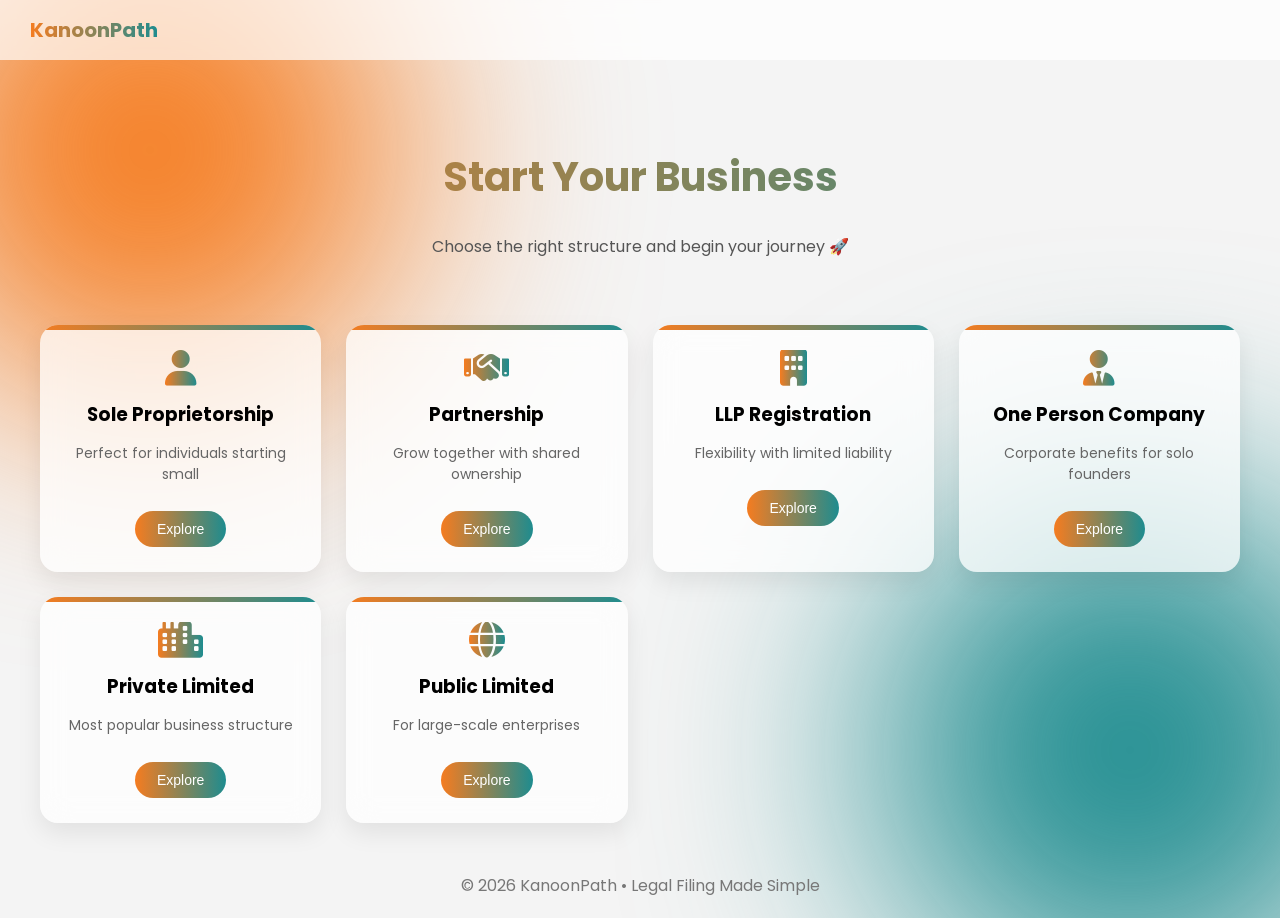
<file: Services/Auditing & Taxation.html>
<!DOCTYPE html>
<html lang="en">
<head>
<meta charset="UTF-8">
<meta name="viewport" content="width=device-width, initial-scale=1.0">
<title>KanoonPath - Start A Business</title>

<link href="https://fonts.googleapis.com/css2?family=Poppins:wght@300;400;500;600;700&display=swap" rel="stylesheet">
<link rel="stylesheet" href="https://cdnjs.cloudflare.com/ajax/libs/font-awesome/6.5.0/css/all.min.css">

<style>

/* ===== GLOBAL ===== */
body {
  margin: 0;
  font-family: 'Poppins', sans-serif;
  background: #f4f4f4;
  overflow-x: hidden;
}

/* ===== ANIMATED BACKGROUND ===== */
body::before, body::after {
  content: "";
  position: fixed;
  width: 500px;
  height: 500px;
  border-radius: 50%;
  filter: blur(120px);
  z-index: -1;
  animation: float 8s infinite alternate ease-in-out;
}

body::before {
  background: #F57C20;
  top: -100px;
  left: -100px;
}

body::after {
  background: #1E8C8F;
  bottom: -100px;
  right: -100px;
}

@keyframes float {
  from { transform: translateY(0px); }
  to { transform: translateY(40px); }
}

/* ===== NAVBAR ===== */
.navbar {
  position: sticky;
  top: 0;
  backdrop-filter: blur(10px);
  background: rgba(255,255,255,0.7);
  padding: 15px 30px;
  display: flex;
  justify-content: space-between;
}

.logo {
  font-weight: 700;
  font-size: 20px;
  background: linear-gradient(90deg,#F57C20,#1E8C8F);
  -webkit-background-clip: text;
  -webkit-text-fill-color: transparent;
}

/* ===== HEADER ===== */
.header {
  text-align: center;
  padding: 60px 20px 20px;
}

.header h1 {
  font-size: 40px;
  font-weight: 700;
  background: linear-gradient(90deg,#F57C20,#1E8C8F);
  -webkit-background-clip: text;
  -webkit-text-fill-color: transparent;
}

.header p {
  color: #555;
}

/* ===== GRID ===== */
.services-container {
  display: grid;
  grid-template-columns: repeat(auto-fit, minmax(260px, 1fr));
  gap: 25px;
  padding: 30px;
  max-width: 1200px;
  margin: auto;
}

/* ===== CARD ===== */
.service-card {
  position: relative;
  background: rgba(255,255,255,0.75);
  backdrop-filter: blur(15px);
  border-radius: 18px;
  padding: 25px;
  text-align: center;
  transition: all 0.4s ease;
  box-shadow: 0 10px 25px rgba(0,0,0,0.08);
  overflow: hidden;
  animation: fadeUp 0.8s ease forwards;
}

/* TOP BAR */
.service-card::before {
  content: "";
  position: absolute;
  top: 0;
  left: 0;
  height: 5px;
  width: 100%;
  background: linear-gradient(90deg,#F57C20,#1E8C8F);
}

/* LIGHT EFFECT */
.service-card::after {
  content: "";
  position: absolute;
  inset: 0;
  background: radial-gradient(circle at var(--x,50%) var(--y,50%), rgba(255,255,255,0.4), transparent 60%);
  opacity: 0;
  transition: 0.3s;
  pointer-events: none; /* <- Add this line */
}

.service-card:hover {
  transform: translateY(-12px) scale(1.03);
  box-shadow: 0 20px 45px rgba(0,0,0,0.18);
}

.service-card:hover::after {
  opacity: 1;
}

/* ===== ICON ===== */
.icon i {
  font-size: 36px;
  background: linear-gradient(90deg,#F57C20,#1E8C8F);
  -webkit-background-clip: text;
  -webkit-text-fill-color: transparent;
  transition: 0.3s;
}

.service-card:hover .icon i {
  transform: scale(1.2) rotate(5deg);
}

/* ===== TEXT ===== */
.service-card h3 {
  margin: 12px 0;
}

.service-card p {
  font-size: 14px;
  color: #666;
}

/* ===== BUTTON STYLE ===== */
.service-card button {
  display: inline-block;
  margin-top: 12px;
  padding: 10px 22px;
  border-radius: 30px;
  border: none;
  color: white;
  font-weight: 500;
  font-size: 14px;
  background: linear-gradient(90deg,#F57C20,#1E8C8F);
  transition: all 0.3s ease;
  cursor: pointer; /* make clickable */
}

.service-card button:hover {
  transform: scale(1.08);
  box-shadow: 0 8px 20px rgba(0,0,0,0.2);
}

/* ===== ANIMATION ===== */
@keyframes fadeUp {
  from {
    opacity: 0;
    transform: translateY(30px);
  }
  to {
    opacity: 1;
    transform: translateY(0);
  }
}

/* ===== FOOTER ===== */
.footer {
  text-align: center;
  padding: 20px;
  color: #777;
}

</style>
</head>

<body>

<div class="navbar">
  <div class="logo">KanoonPath</div>
</div>

<div class="header">
  <h1>Start Your Business</h1>
  <p>Choose the right structure and begin your journey 🚀</p>
</div>

<div class="services-container">

  <div class="service-card">
    <div class="icon"><i class="fa-solid fa-user"></i></div>
    <h3>Sole Proprietorship</h3>
    <p>Perfect for individuals starting small</p>
    <button onclick="location.href='Services/start-a-business/sole_proprietorship.html'">Explore</button>
  </div>

  <div class="service-card">
    <div class="icon"><i class="fa-solid fa-handshake"></i></div>
    <h3>Partnership</h3>
    <p>Grow together with shared ownership</p>
    <button onclick="location.href='/Services/Start A Business/partnership.html'">Explore</button>
  </div>

  <div class="service-card">
    <div class="icon"><i class="fa-solid fa-building"></i></div>
    <h3>LLP Registration</h3>
    <p>Flexibility with limited liability</p>
    <button onclick="location.href='/Services/Start A Business/limited_liability.html'">Explore</button>
  </div>

  <div class="service-card">
    <div class="icon"><i class="fa-solid fa-user-tie"></i></div>
    <h3>One Person Company</h3>
    <p>Corporate benefits for solo founders</p>
    <button onclick="location.href='/Services/Start A Business/one_person.html'">Explore</button>
  </div>

  <div class="service-card">
    <div class="icon"><i class="fa-solid fa-city"></i></div>
    <h3>Private Limited</h3>
    <p>Most popular business structure</p>
    <button onclick="location.href='/Services/Start A Business/private_limited.html'">Explore</button>
  </div>

  <div class="service-card">
    <div class="icon"><i class="fa-solid fa-globe"></i></div>
    <h3>Public Limited</h3>
    <p>For large-scale enterprises</p>
    <button onclick="location.href='/Services/Start A Business/public_limited.html'">Explore</button>
  </div>

</div>

<div class="footer">
  © 2026 KanoonPath • Legal Filing Made Simple
</div>

<!-- ===== INTERACTIVE GLOW SCRIPT ===== -->
<script>
document.querySelectorAll('.service-card').forEach(card => {
  card.addEventListener('mousemove', e => {
    const rect = card.getBoundingClientRect();
    card.style.setProperty('--x', `${e.clientX - rect.left}px`);
    card.style.setProperty('--y', `${e.clientY - rect.top}px`);
  });
});
</script>

</body>
</html>
</file>
